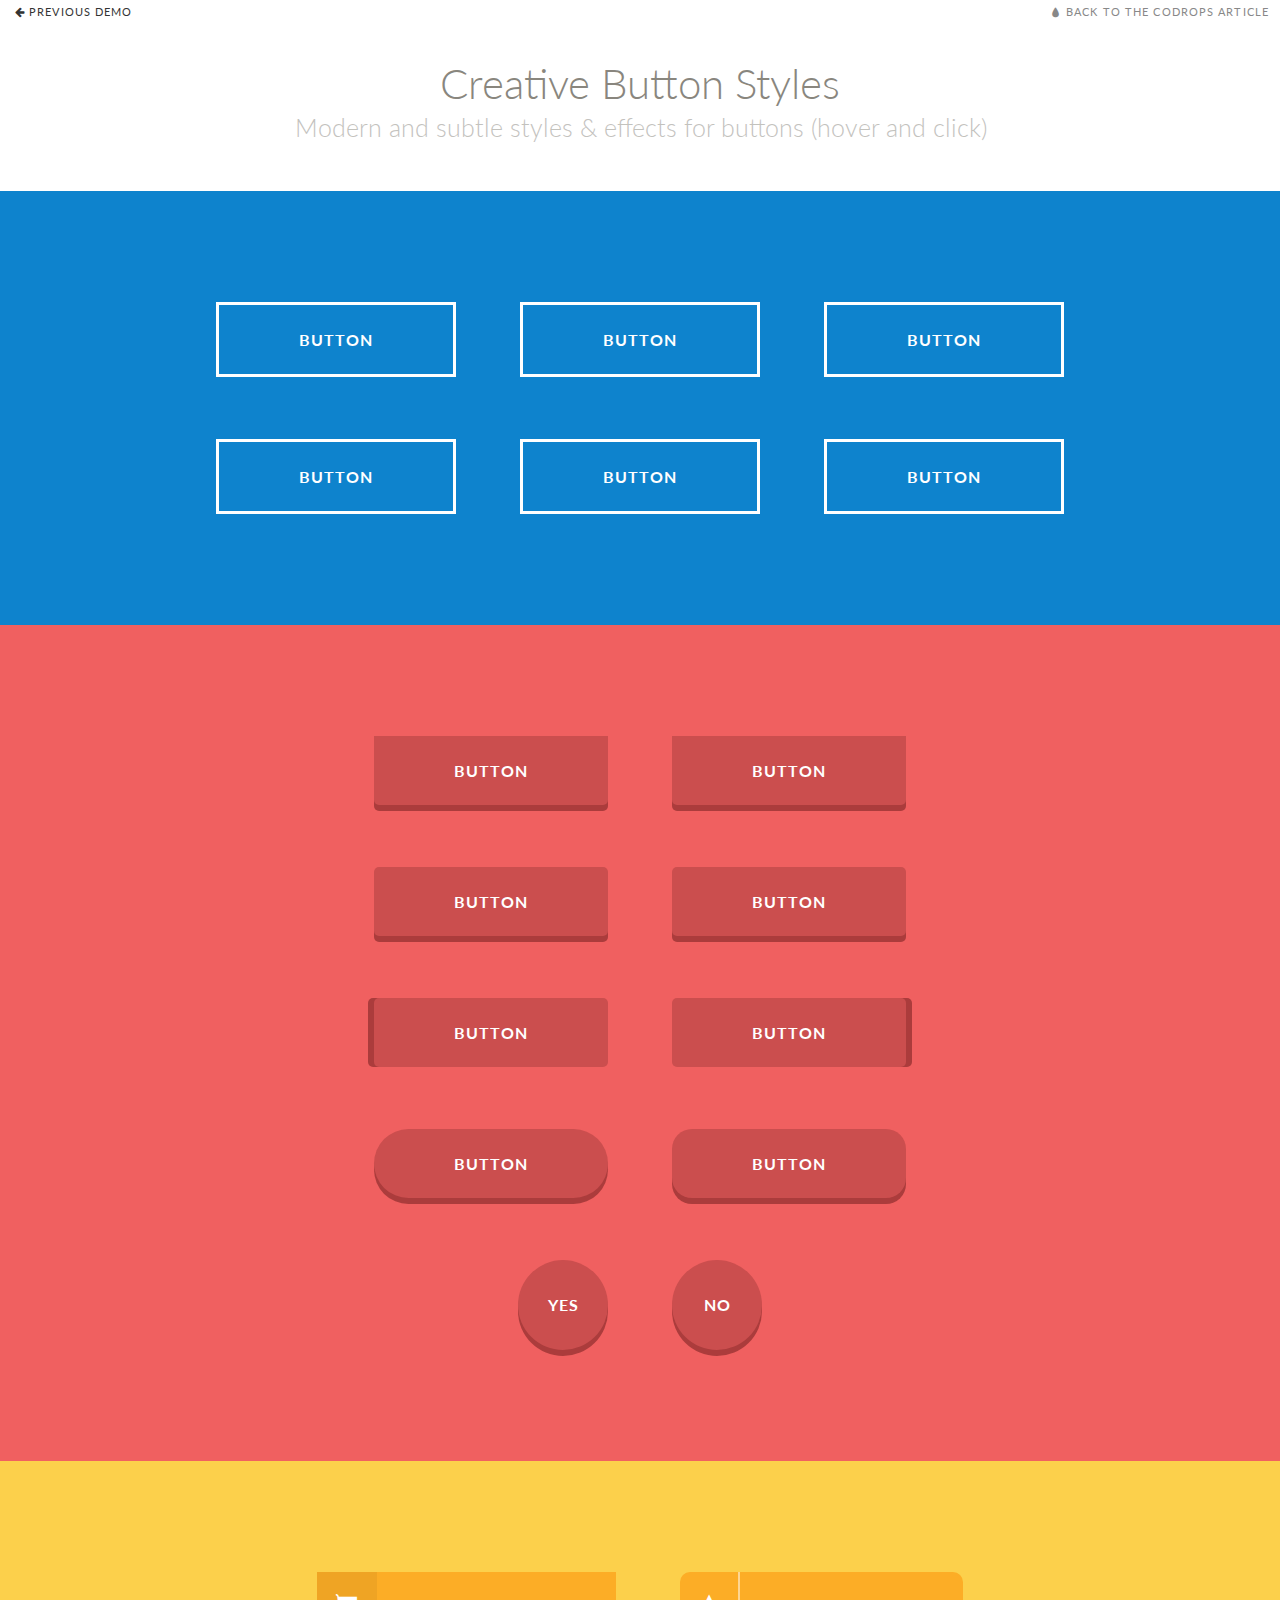
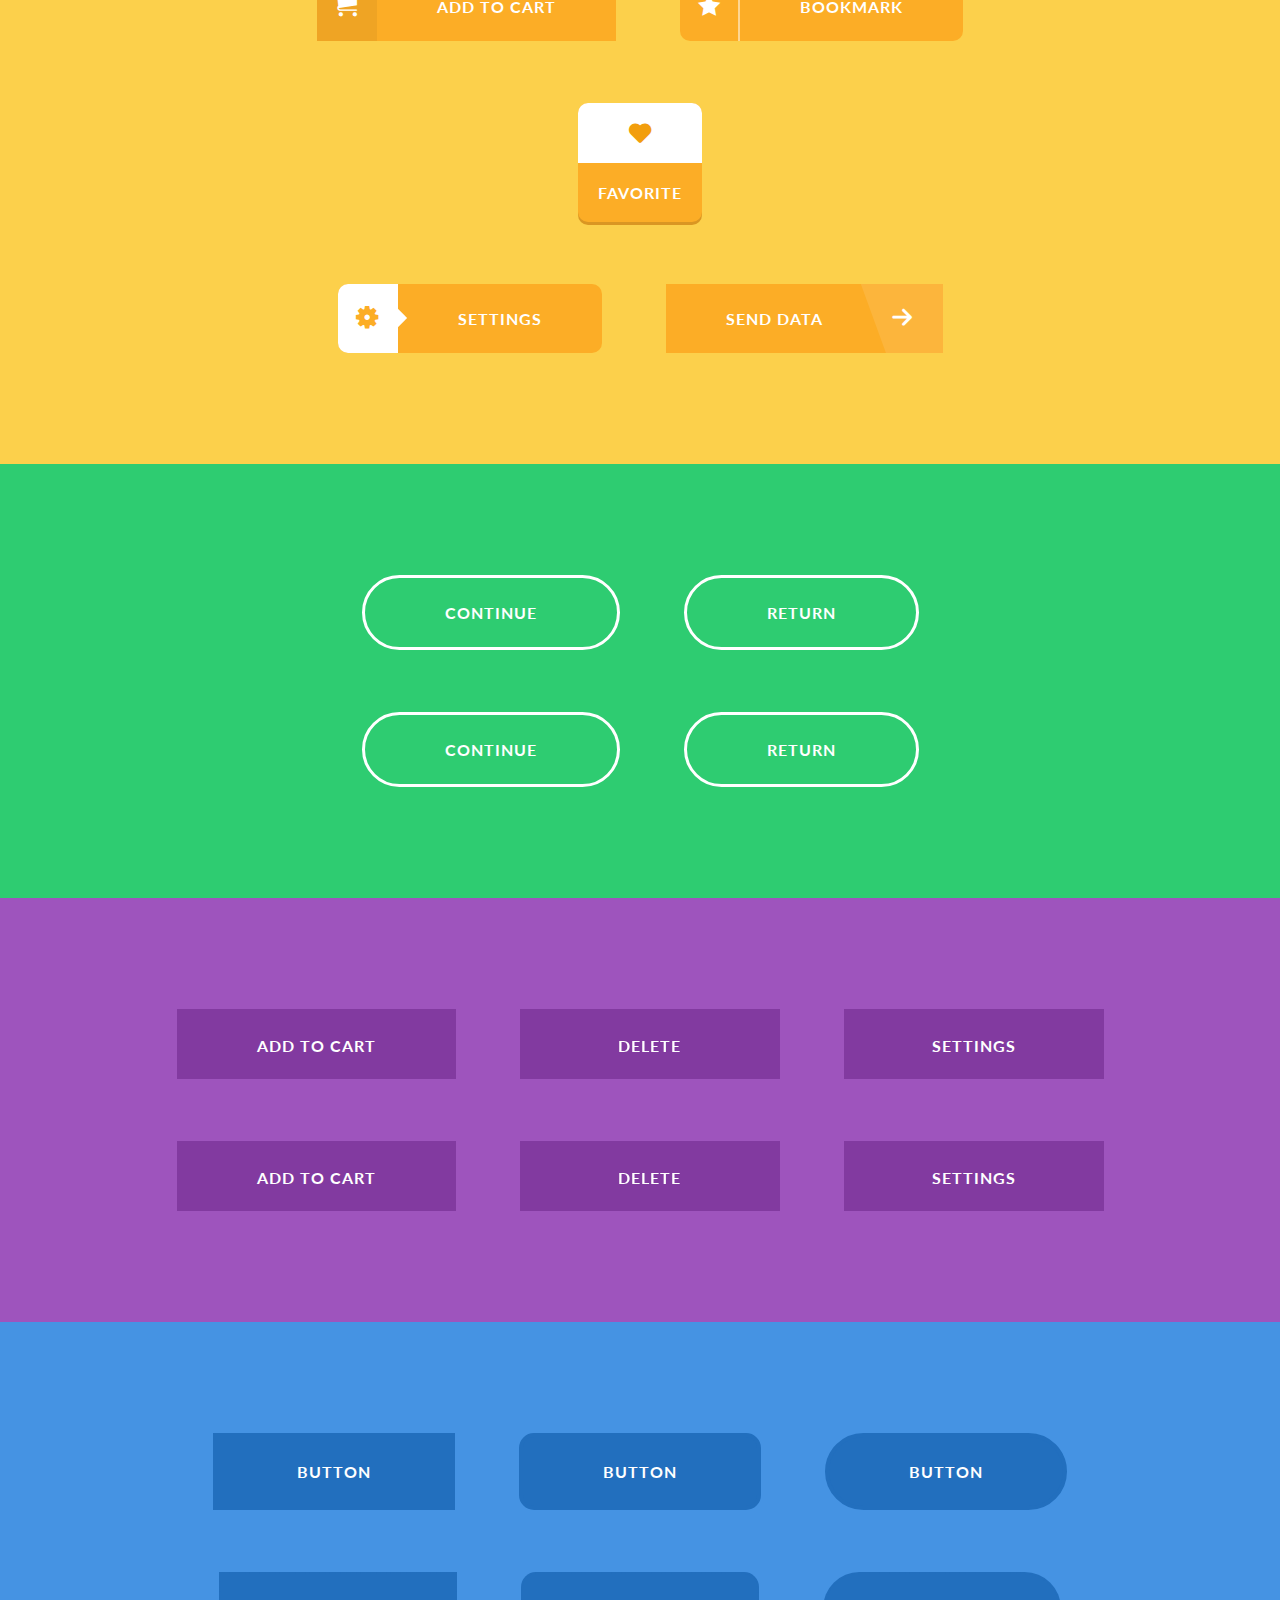
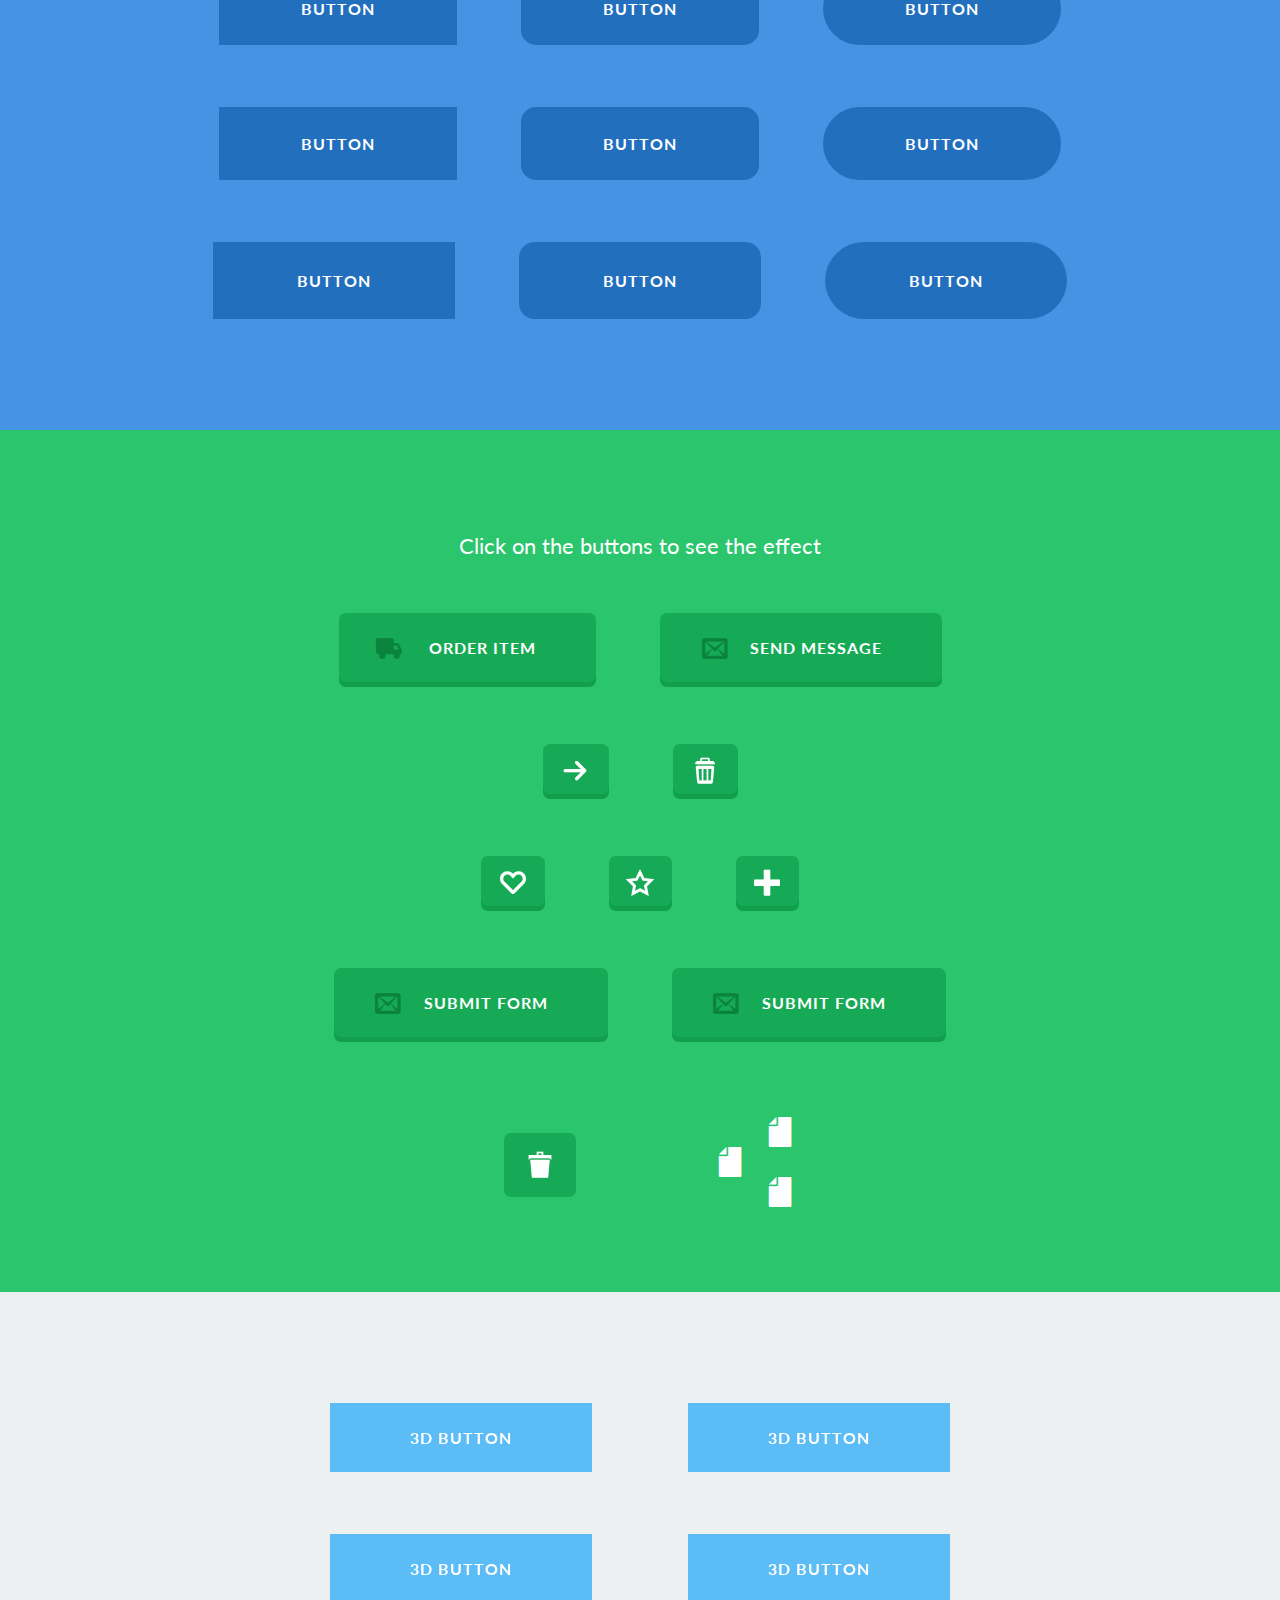
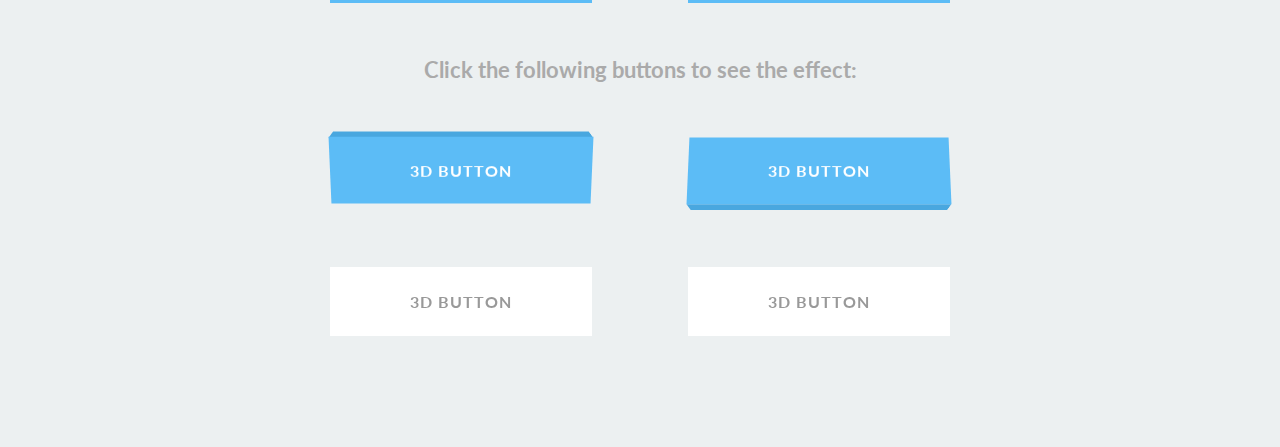
<file: src/CreativeButtons/index.html>
<!DOCTYPE html>
<html lang="en" class="no-js">
	<head>
		<meta charset="UTF-8" />
		<meta http-equiv="X-UA-Compatible" content="IE=edge,chrome=1"> 
		<meta name="viewport" content="width=device-width, initial-scale=1.0"> 
		<title>Creative Button Styles </title>
		<meta name="description" content="Creative Button Styles  - Modern and subtle styles &amp; effects for buttons" />
		<meta name="keywords" content="button styles, css3, modern, flat button, subtle, effects, hover, web design" />
		<meta name="author" content="Codrops" />
		<link rel="shortcut icon" href="../favicon.ico"> 
		<link rel="stylesheet" type="text/css" href="css/default.css" />
		<link rel="stylesheet" type="text/css" href="css/component.css" />
		<script src="js/modernizr.custom.js"></script>
	</head>
	<body>
		<div class="container">
			<!-- Top Navigation -->
			<div class="codrops-top clearfix">
				<a class="codrops-icon codrops-icon-prev" href="http://tympanus.net/Tutorials/WebAudioStylophone/"><span>Previous Demo</span></a>
				<span class="right"><a class="codrops-icon codrops-icon-drop" href="http://tympanus.net/codrops/?p=15430"><span>Back to the Codrops Article</span></a></span>
			</div>
			<header>
				<h1>Creative Button Styles <span>Modern and subtle styles &amp; effects for buttons (hover and click)</span></h1>	
			</header>
			<section class="color-1">
				<p class="text note-touch">Note that on mobile devices the effects might not all work as intended.</p>
				<p>
					<button class="btn btn-1 btn-1a">Button</button>
					<button class="btn btn-1 btn-1b">Button</button>
					<button class="btn btn-1 btn-1c">Button</button>
				</p>
				<p>
					<button class="btn btn-1 btn-1d">Button</button>
					<button class="btn btn-1 btn-1e">Button</button>
					<button class="btn btn-1 btn-1f">Button</button>
				</p>
			</section>
			<section class="color-2">
				<p>
					<button class="btn btn-2 btn-2a">Button</button>
					<button class="btn btn-2 btn-2b">Button</button>
				</p>
				<p>
					<button class="btn btn-2 btn-2c">Button</button>
					<button class="btn btn-2 btn-2d">Button</button>
				</p>
				<p>
					<button class="btn btn-2 btn-2e">Button</button>
					<button class="btn btn-2 btn-2f">Button</button>
				</p>
				<p>
					<button class="btn btn-2 btn-2g">Button</button>
					<button class="btn btn-2 btn-2h">Button</button>
				</p>
				<p>
					<button class="btn btn-2 btn-2i">Yes</button>
					<button class="btn btn-2 btn-2j">No</button>
				</p>
			</section>
			<section class="color-3">
				<p>
					<button class="btn btn-3 btn-3a icon-cart">Add to cart</button>
					<button class="btn btn-3 btn-3b icon-star-2">Bookmark</button>
				</p>
				<p>
					<button class="btn btn-3 btn-3c icon-heart-2">Favorite</button>
				</p>
				<p>
					<button class="btn btn-3 btn-3d icon-cog">Settings</button>
					<button class="btn btn-3 btn-3e icon-arrow-right">Send data</button>
				</p>
			</section>
			<section class="color-4">
				<p>
					<button class="btn btn-4 btn-4a icon-arrow-right">Continue</button>
					<button class="btn btn-4 btn-4b icon-arrow-left">Return</button>
				</p>
				<p>
					<button class="btn btn-4 btn-4c icon-arrow-right">Continue</button>
					<button class="btn btn-4 btn-4d icon-arrow-left">Return</button>
				</p>
			</section>
			<section class="color-5">
				<p>
					<button class="btn btn-5 btn-5a icon-cart"><span>Add to cart</span></button>
					<button class="btn btn-5 btn-5a icon-remove"><span>Delete</span></button>
					<button class="btn btn-5 btn-5a icon-cog"><span>Settings</span></button>
				</p>
				<p>
					<button class="btn btn-5 btn-5b icon-cart"><span>Add to cart</span></button>
					<button class="btn btn-5 btn-5b icon-remove"><span>Delete</span></button>
					<button class="btn btn-5 btn-5b icon-cog"><span>Settings</span></button>
				</p>
			</section>
			<section class="color-6">
				<p>
					<button class="btn btn-6 btn-6a">Button</button>
					<button class="btn btn-6 btn-6b">Button</button>
					<button class="btn btn-6 btn-6c">Button</button>
				</p>
				<p>
					<button class="btn btn-6 btn-6d">Button</button>
					<button class="btn btn-6 btn-6e">Button</button>
					<button class="btn btn-6 btn-6f">Button</button>
				</p>
				<p>
					<button class="btn btn-6 btn-6g">Button</button>
					<button class="btn btn-6 btn-6h">Button</button>
					<button class="btn btn-6 btn-6i">Button</button>
				</p>
				<p>
					<button class="btn btn-6 btn-6j">Button</button>
					<button class="btn btn-6 btn-6k">Button</button>
					<button class="btn btn-6 btn-6l">Button</button>
				</p>
			</section>
			<section class="color-7" id="btn-click">
				<p class="text">Click on the buttons to see the effect</p>
				<p>
					<button class="btn btn-7 btn-7a icon-truck">Order item</button>
					<button class="btn btn-7 btn-7b icon-envelope">Send message</button>
				</p>
				<p>
					<button class="btn btn-7 btn-7c btn-icon-only icon-arrow-right">Submit</button>
					<button class="btn btn-7 btn-7d btn-icon-only icon-remove">Empty</button>
				</p>
				<p>
					<button class="btn btn-7 btn-7e btn-icon-only icon-heart">Like</button>
					<button class="btn btn-7 btn-7f btn-icon-only icon-star">Fav</button>
					<button class="btn btn-7 btn-7g btn-icon-only icon-plus">Add</button>
				</p>
				<p>
					<button class="btn btn-7 btn-7h icon-envelope">Submit form</button>
					<button class="btn btn-7 btn-7h icon-envelope">Submit form</button>
				</p>
				<div id="trash-effect" class="trash-effect">
					<button class="btn btn-7 btn-7i btn-icon-only icon-remove-2">Remove</button>
					<div class="icon-file"></div>
					<div class="icon-file"></div>
					<div class="icon-file"></div>
				</div>
			</section>
			<section class="color-8">
				<p class="perspective">
					<button class="btn btn-8 btn-8a">3D Button</button>
				</p>
				<p class="perspective">
					<button class="btn btn-8 btn-8b">3D Button</button>
				</p>
				<br />
				<p class="perspective">
					<button class="btn btn-8 btn-8c">3D Button</button>
				</p>
				<p class="perspective">
					<button class="btn btn-8 btn-8d">3D Button</button>
				</p>
				<p class="text">Click the following buttons to see the effect:</p>
				<p class="perspective">
					<button class="btn btn-8 btn-8e">3D Button</button>
				</p>
				<p class="perspective">
					<button class="btn btn-8 btn-8f">3D Button</button>
				</p>
				<br />
				<p class="perspective">
					<button class="btn btn-8 btn-8g">3D Button</button>
				</p>
				<p class="perspective">
					<button class="btn btn-8 btn-8g">3D Button</button>
				</p>
			</section>
		</div><!-- /container -->
		<script src="js/classie.js"></script>
		<script>
			var buttons7Click = Array.prototype.slice.call( document.querySelectorAll( '#btn-click button' ) ),
				buttons9Click = Array.prototype.slice.call( document.querySelectorAll( 'button.btn-8g' ) ),
				totalButtons7Click = buttons7Click.length,
				totalButtons9Click = buttons9Click.length;

			buttons7Click.forEach( function( el, i ) { el.addEventListener( 'click', activate, false ); } );
			buttons9Click.forEach( function( el, i ) { el.addEventListener( 'click', activate, false ); } );

			function activate() {
				var self = this, activatedClass = 'btn-activated';

				if( classie.has( this, 'btn-7h' ) ) {
					// if it is the first of the two btn-7h then activatedClass = 'btn-error';
					// if it is the second then activatedClass = 'btn-success'
					activatedClass = buttons7Click.indexOf( this ) === totalButtons7Click-2 ? 'btn-error' : 'btn-success';
				}
				else if( classie.has( this, 'btn-8g' ) ) {
					// if it is the first of the two btn-8g then activatedClass = 'btn-success3d';
					// if it is the second then activatedClass = 'btn-error3d'
					activatedClass = buttons9Click.indexOf( this ) === totalButtons9Click-2 ? 'btn-success3d' : 'btn-error3d';
				}

				if( !classie.has( this, activatedClass ) ) {
					classie.add( this, activatedClass );
					setTimeout( function() { classie.remove( self, activatedClass ) }, 1000 );
				}
			}

			document.querySelector( '.btn-7i' ).addEventListener( 'click', function() {
				classie.add( document.querySelector( '#trash-effect' ), 'trash-effect-active' );
			}, false );
		</script>
	</body>
</html>
</file>
<file: src/CreativeButtons/css/default.css>
/* General Demo Style */
@import url(http://fonts.googleapis.com/css?family=Lato:300,400,700);

@font-face {
	font-family: 'codropsicons';
	src:url('../fonts/codropsicons/codropsicons.eot');
	src:url('../fonts/codropsicons/codropsicons.eot?#iefix') format('embedded-opentype'),
		url('../fonts/codropsicons/codropsicons.woff') format('woff'),
		url('../fonts/codropsicons/codropsicons.ttf') format('truetype'),
		url('../fonts/codropsicons/codropsicons.svg#codropsicons') format('svg');
	font-weight: normal;
	font-style: normal;
}

*, *:after, *:before { -webkit-box-sizing: border-box; -moz-box-sizing: border-box; box-sizing: border-box; }
body, html { font-size: 100%; padding: 0; margin: 0; height: 100%;}

/* Clearfix hack by Nicolas Gallagher: http://nicolasgallagher.com/micro-clearfix-hack/ */
.clearfix:before, .clearfix:after { content: " "; display: table; }
.clearfix:after { clear: both; }

body {
	font-family: 'Lato', Calibri, Arial, sans-serif;
	color: #89867e;
	background: #fff;
}

a {
	color: #888;
	text-decoration: none;
}

a:hover,
a:active {
	color: #333;
}

/* Header Style */
.main,
.container > header {
	margin: 0 auto;
	padding: 2em;
}

.container > header {
	text-align: center;
}

.container > header h1 {
	font-size: 2.625em;
	line-height: 1.3;
	margin: 0;
	font-weight: 300;
}

.container > header span {
	display: block;
	font-size: 60%;
	opacity: 0.5;
	padding: 0 0 0.6em 0.1em;
}

/* To Navigation Style */
.codrops-top {
	background: #fff;
	background: rgba(255, 255, 255, 0.6);
	text-transform: uppercase;
	width: 100%;
	font-size: 0.69em;
	line-height: 2.2;
}

.codrops-top a {
	padding: 0 1em;
	letter-spacing: 0.1em;
	color: #888;
	display: inline-block;
}

.codrops-top a:hover {
	background: rgba(255,255,255,0.95);
	color: #333;
}

.codrops-top span.right {
	float: right;
}

.codrops-top span.right a {
	float: left;
	display: block;
}

.codrops-icon:before {
	font-family: 'codropsicons';
	margin: 0 4px;
	speak: none;
	font-style: normal;
	font-weight: normal;
	font-variant: normal;
	text-transform: none;
	line-height: 1;
	-webkit-font-smoothing: antialiased;
}

.codrops-icon-drop:before {
	content: "\e001";
}

.codrops-icon-prev:before {
	content: "\e004";
}

.codrops-icon-archive:before {
	content: "\e002";
}

.codrops-icon-next:before {
	content: "\e000";
}

.codrops-icon-about:before {
	content: "\e003";
}

.container {
	height: 100%;
	position: relative;
}

.container > section {
	margin: 0 auto;
	padding: 5em 3em;
	text-align: center;
	color: #fff;
}

.container > section p {
	position: relative;
	margin: 0;
	padding: 1em;
	z-index: 1;
}

.container > section p.text {
	font-size: 1.4em;
}

.no-touch .note-touch {
	display: none;
}

.color-1 {
	background: #0e83cd;
}

.color-2 {
	background: #f06060;
}

.color-3 {
	background: #fcd04b;
}

.color-4 {
	background: #2ecc71;
}

.color-5 {
	background: #9e54bd;
}

.color-6 {
	background: #4593e3;
}

.color-7 {
	background: #2ac56c;
}

.color-8 {
	background: #ecf0f1;
}

.color-8 p.text {
	color: #aaa;
	font-weight: bold;
}

@media screen and (max-width: 25em) {

	.codrops-icon span {
		display: none;
	}

}
</file>
<file: src/CreativeButtons/css/component.css>
@font-face {
	font-family: 'icomoon';
	src:url('../fonts/icomoon/icomoon.eot');
	src:url('../fonts/icomoon/icomoon.eot?#iefix') format('embedded-opentype'),
		url('../fonts/icomoon/icomoon.woff') format('woff'),
		url('../fonts/icomoon/icomoon.ttf') format('truetype'),
		url('../fonts/icomoon/icomoon.svg#icomoon') format('svg');
	font-weight: normal;
	font-style: normal;
}

/* General button style (reset) */
.btn {
	border: none;
	font-family: inherit;
	font-size: inherit;
	color: inherit;
	background: none;
	cursor: pointer;
	padding: 25px 80px;
	display: inline-block;
	margin: 15px 30px;
	text-transform: uppercase;
	letter-spacing: 1px;
	font-weight: 700;
	outline: none;
	position: relative;
	-webkit-transition: all 0.3s;
	-moz-transition: all 0.3s;
	transition: all 0.3s;
}

.btn:after {
	content: '';
	position: absolute;
	z-index: -1;
	-webkit-transition: all 0.3s;
	-moz-transition: all 0.3s;
	transition: all 0.3s;
}

/* Pseudo elements for icons */
.btn:before,
.icon-heart:after,
.icon-star:after,
.icon-plus:after,
.icon-file:before {
	font-family: 'icomoon';
	speak: none;
	font-style: normal;
	font-weight: normal;
	font-variant: normal;
	text-transform: none;
	line-height: 1;
	position: relative;
	-webkit-font-smoothing: antialiased;
}

.icon-envelope:before {
	content: "\e000";
}

.icon-cart:before {
	content: "\e007";
}

.icon-cart-2:before {
	content: "\e008";
}

.icon-heart:before {
	content: "\e009";
}

/* Filled heart */
.icon-heart:after,
.icon-heart-2:before {
	content: "\e00a";
}

.icon-star:before {
	content: "\e00b";
}

/* Filled star */
.icon-star:after,
.icon-star-2:before {
	content: "\e00c";
}

.icon-arrow-right:before {
	content: "\e00d";
}

.icon-arrow-left:before {
	content: "\e003";
}

.icon-truck:before {
	content: "\e00e";
}

.icon-remove:before {
	content: "\e00f";
}

.icon-cog:before {
	content: "\e010";
}

.icon-plus:before,
.icon-plus:after {
	content: "\e011";
}

.icon-minus:before {
	content: "\e012";
}

.bh-icon-smiley:before {
	content: "\e001";
}

.bh-icon-sad:before {
	content: "\e002";
}

.icon-file:before {
	content: "\e004";
}

.icon-remove-2:before {
	content: "\e005";
}

/* Button 1 */
.btn-1 {
	border: 3px solid #fff;
	color: #fff;
}

/* Button 1a */
.btn-1a:hover,
.btn-1a:active {
	color: #0e83cd;
	background: #fff;
}

/* Button 1b */
.btn-1b:after {
	width: 100%;
	height: 0;
	top: 0;
	left: 0;
	background: #fff;
}

.btn-1b:hover,
.btn-1b:active {
	color: #0e83cd;
}

.btn-1b:hover:after,
.btn-1b:active:after {
	height: 100%;
}

/* Button 1c */
.btn-1c:after {
	width: 0%;
	height: 100%;
	top: 0;
	left: 0;
	background: #fff;
}

.btn-1c:hover,
.btn-1c:active {
	color:indianred;
}

.btn-1c:hover:after,
.btn-1c:active:after {
	width: 100%;
}

/* Button 1d */
.btn-1d {
	overflow: hidden;
}

.btn-1d:after {
	width: 0;
	height: 103%;
	top: 50%;
	left: 50%;
	background: #fff;
	opacity: 0;
	-webkit-transform: translateX(-50%) translateY(-50%);
	-moz-transform: translateX(-50%) translateY(-50%);
	-ms-transform: translateX(-50%) translateY(-50%);
	transform: translateX(-50%) translateY(-50%);
}

.btn-1d:hover,
.btn-1d:active {
	color: #0e83cd;
}

.btn-1d:hover:after {
	width: 90%;
	opacity: 1;
}

.btn-1d:active:after {
	width: 101%;
	opacity: 1;
}

/* Button 1e */
.btn-1e {
	overflow: hidden;
}

.btn-1e:after {
	width: 100%;
	height: 0;
	top: 50%;
	left: 50%;
	background: #fff;
	opacity: 0;
	-webkit-transform: translateX(-50%) translateY(-50%) rotate(45deg);
	-moz-transform: translateX(-50%) translateY(-50%) rotate(45deg);
	-ms-transform: translateX(-50%) translateY(-50%) rotate(45deg);
	transform: translateX(-50%) translateY(-50%) rotate(45deg);
}

.btn-1e:hover,
.btn-1e:active {
	color: #0e83cd;
}

.btn-1e:hover:after {
	height: 260%;
	opacity: 1;
}

.btn-1e:active:after {
	height: 400%;
	opacity: 1;
}

/* Button 1f */
.btn-1f {
	overflow: hidden;
}

.btn-1f:after {
	width: 101%;
	height: 0;
	top: 50%;
	left: 50%;
	background: #fff;
	opacity: 0;
	-webkit-transform: translateX(-50%) translateY(-50%);
	-moz-transform: translateX(-50%) translateY(-50%);
	-ms-transform: translateX(-50%) translateY(-50%);
	transform: translateX(-50%) translateY(-50%);
}

.btn-1f:hover,
.btn-1f:active {
	color: #0e83cd;
}

.btn-1f:hover:after {
	height: 75%;
	opacity: 1;
}

.btn-1f:active:after {
	height: 130%;
	opacity: 1;
}

/* Button 2 */
.btn-2 {
	background: #cb4e4e;
	color: #fff;
	box-shadow: 0 6px #ab3c3c;
	-webkit-transition: none;
	-moz-transition: none;
	transition: none;
}

/* Button 2a */
.btn-2a {
	border-radius: 0 0 5px 5px;
}

.btn-2a:hover {
	box-shadow: 0 4px #ab3c3c;
	top: 2px;
}

.btn-2a:active {
	box-shadow: 0 0 #ab3c3c;
	top: 6px;
}

/* Button 2b */
.btn-2b {
	border-radius: 0 0 5px 5px;
}

.btn-2b:hover {
	box-shadow: 0 8px #ab3c3c;
	top: -2px;
}

.btn-2b:active {
	box-shadow: 0 0 #ab3c3c;
	top: 6px;
}

/* Button 2c */
.btn-2c {
	border-radius: 5px;
}

.btn-2c:hover {
	box-shadow: 0 4px #ab3c3c;
	top: 2px;
}

.btn-2c:active {
	box-shadow: 0 0 #ab3c3c;
	top: 6px;
}

/* Button 2d */
.btn-2d {
	border-radius: 5px;
}

.btn-2d:hover {
	box-shadow: 0 8px #ab3c3c;
	top: -2px;
}

.btn-2d:active {
	box-shadow: 0 0 #ab3c3c;
	top: 6px;
}

/* Button 2e */
.btn-2e {
	border-radius: 5px;
	box-shadow: -6px 0 #ab3c3c;
}

.btn-2e:hover {
	box-shadow: -4px 0 #ab3c3c;
	left: -2px;
}

.btn-2e:active {
	box-shadow: 0 0 #ab3c3c;
	left: -6px;
}

/* Button 2f */
.btn-2f {
	border-radius: 5px;
	box-shadow: 6px 0 #ab3c3c;
}

.btn-2f:hover {
	box-shadow: 4px 0 #ab3c3c;
	left: 2px;
}

.btn-2f:active {
	box-shadow: 0 0 #ab3c3c;
	left: 6px;
}

/* Button 2g */
.btn-2g {
	border-radius: 40px;
}

.btn-2g:hover {
	box-shadow: 0 4px #ab3c3c;
	top: 2px;
}

.btn-2g:active {
	box-shadow: 0 0 #ab3c3c;
	top: 6px;
}

/* Button 2h */
.btn-2h {
	border-radius: 20px;
}

.btn-2h:hover {
	box-shadow: 0 4px #ab3c3c;
	top: 2px;
}

.btn-2h:active {
	box-shadow: 0 0 #ab3c3c;
	top: 6px;
}

/* Button 2i */
.btn-2i {
	border-radius: 50%;
	width: 90px;
	height: 90px;
	padding: 0;
}

.btn-2i:hover {
	box-shadow: 0 4px #ab3c3c;
	top: 2px;
}

.btn-2i:active {
	box-shadow: 0 0 #ab3c3c;
	top: 6px;
}

/* Button 2j */
.btn-2j {
	border-radius: 50%;
	width: 90px;
	height: 90px;
	padding: 0;
}

.btn-2j:hover {
	box-shadow: 0 8px #ab3c3c;
	top: -2px;
}

.btn-2j:active {
	box-shadow: 0 0 #ab3c3c;
	top: 6px;
}

/* Button 3 */
.btn-3 {
	background: #fcad26;
	color: #fff;
}

.btn-3:hover {
	background: #f29e0d;
}

.btn-3:active {
	background: #f58500;
	top: 2px;
}

.btn-3:before {
	position: absolute;
	height: 100%;
	left: 0;
	top: 0;
	line-height: 3;
	font-size: 140%;
	width: 60px;
}

/* Button 3a */
.btn-3a {
	padding: 25px 60px 25px 120px;
}

.btn-3a:before {
	background: rgba(0,0,0,0.05);
}

/* Button 3b */
.btn-3b {
	padding: 25px 60px 25px 120px;
	border-radius: 10px;
}

.btn-3b:before {
	border-right: 2px solid rgba(255,255,255,0.5);
}

/* Button 3c */
.btn-3c {
	padding: 80px 20px 20px 20px;
	border-radius: 10px;
	box-shadow: 0 3px #da9622;
}

.btn-3c:active {
	box-shadow: 0 3px #dc7801;
}

.btn-3c:before {
	height: 60px;
	width: 100%;
	line-height: 60px;
	background: #fff;
	color: #f29e0d;
	border-radius: 10px 10px 0 0;
}

.btn-3c:active:before {
	color: #f58500;
}

/* Button 3d */
.btn-3d {
	padding: 25px 60px 25px 120px;
	border-radius: 10px;
}

.btn-3d:before {
	background: #fff;
	color: #fcad26;
	z-index: 2;
	border-radius: 10px 0 0 10px;
}

.btn-3d:after {
	width: 20px;
	height: 20px;
	background: #fff;
	z-index: 1;
	left: 55px;
	top: 50%;
	margin: -10px 0 0 -10px;
	-webkit-transform: rotate(45deg);
	-moz-transform: rotate(45deg);
	-ms-transform: rotate(45deg);
	transform: rotate(45deg);
}

.btn-3d:active:before {
	color: #f58500;
}

.btn-3d:active {
	top: 0;
}

.btn-3d:active:after {
	left: 60px;
}

/* Button 3e */
.btn-3e {
	padding: 25px 120px 25px 60px;
	overflow: hidden;
}

.btn-3e:before {
	left: auto;
	right: 10px;
	z-index: 2;
}

.btn-3e:after {
	width: 30%;
	height: 200%;
	background: rgba(255,255,255,0.1);
	z-index: 1;
	right: 0;
	top: 0;
	margin: -5px 0 0 -5px;
	-webkit-transform-origin: 0 0;
	-webkit-transform: rotate(-20deg);
	-moz-transform-origin: 0 0;
	-moz-transform: rotate(-20deg);
	-ms-transform-origin: 0 0;
	-ms-transform: rotate(-20deg);
	transform-origin: 0 0;
	transform: rotate(-20deg);
}

.btn-3e:hover:after {
	width: 40%;
}

/* Button 4 */
.btn-4 {
	border-radius: 50px;
	border: 3px solid #fff;
	color: #fff;
	overflow: hidden;
}

.btn-4:active {
	border-color: #17954c;
	color: #17954c;
}

.btn-4:hover {
	background: #24b662;
}

.btn-4:before {
	position: absolute;
	height: 100%;
	font-size: 125%;
	line-height: 3.5;
	color: #fff;
	-webkit-transition: all 0.3s;
	-moz-transition: all 0.3s;
	transition: all 0.3s;
}

.btn-4:active:before {
	color: #17954c;
}

/* Button 4a */
.btn-4a:before {
	left: 130%;
	top: 0;
}

.btn-4a:hover:before {
	left: 80%;
}

/* Button 4b */
.btn-4b:before {
	left: -50%;
	top: 0;
}

.btn-4b:hover:before {
	left: 10%;
}

/* Button 4c */
.btn-4c:before {
	left: 70%;
	opacity: 0;
	top: 0;
}

.btn-4c:hover:before {
	left: 80%;
	opacity: 1;
}

/* Button 4d */
.btn-4d:before {
	left: 30%;
	opacity: 0;
	top: 0;
}

.btn-4d:hover:before {
	left: 10%;
	opacity: 1;
}

/* Button 5 */
.btn-5 {
	background: #823aa0;
	color: #fff;
	height: 70px;
	min-width: 260px;
	line-height: 24px;
	font-size: 16px;
	overflow: hidden;
	-webkit-backface-visibility: hidden;
	-moz-backface-visibility: hidden;
	backface-visibility: hidden;
}

.btn-5:active {
	background: #9053a9;
	top: 2px;
}

.btn-5 span {
	display: inline-block;
	width: 100%;
	height: 100%;
	-webkit-transition: all 0.3s;
	-webkit-backface-visibility: hidden;
	-moz-transition: all 0.3s;
	-moz-backface-visibility: hidden;
	transition: all 0.3s;
	backface-visibility: hidden;
}

.btn-5:before {
	position: absolute;
	height: 100%;
	width: 100%;
	line-height: 2.5;
	font-size: 180%;
	-webkit-transition: all 0.3s;
	-moz-transition: all 0.3s;
	transition: all 0.3s;
}

.btn-5:active:before {
	color: #703b87;
}

/* Button 5a */
.btn-5a:hover span {
	-webkit-transform: translateY(300%);
	-moz-transform: translateY(300%);
	-ms-transform: translateY(300%);
	transform: translateY(300%);
}

.btn-5a:before {
	left: 0;
	top: -100%;
}

.btn-5a:hover:before {
	top: 0;
}

/* Button 5b */
.btn-5b:hover span {
	-webkit-transform: translateX(200%);
	-moz-transform: translateX(200%);
	-ms-transform: translateX(200%);
	transform: translateX(200%);
}

.btn-5b:before {
	left: -100%;
	top: 0;
}

.btn-5b:hover:before {
	left: 0;
}

/* Button 6 */
.btn-6 {
	color: #fff;
	background: #226fbe;
	-webkit-transition: none;
	-moz-transition: none;
	transition: none;
}

.btn-6:active {
	top: 2px;
}

/* Button 6a */
.btn-6a {
	border: 4px solid #226fbe;
}

.btn-6a:hover {
	background: transparent;
	color: #226fbe;
}

/* Button 6b */
.btn-6b {
	border: 4px solid #226fbe;
	border-radius: 15px;
}

.btn-6b:hover {
	background: transparent;
	color: #226fbe;
}

/* Button 6c */
.btn-6c {
	border: 4px solid #226fbe;
	border-radius: 60px;
}

.btn-6c:hover {
	background: transparent;
	color: #226fbe;
}

/* Button 6d */
.btn-6d {
	border: 2px dashed #226fbe;
}

.btn-6d:hover {
	background: transparent;
	color: #226fbe;
}

/* Button 6e */
.btn-6e {
	border: 2px dashed #226fbe;
	border-radius: 15px;
}

.btn-6e:hover {
	background: transparent;
	color: #226fbe;
}

/* Button 6f */
.btn-6f {
	border: 2px dashed #226fbe;
	border-radius: 60px;
}

.btn-6f:hover {
	background: transparent;
	color: #226fbe;
}

/* Button 6g */
.btn-6g {
	border: 2px dotted #226fbe;
}

.btn-6g:hover {
	background: transparent;
	color: #226fbe;
}

/* Button 6h */
.btn-6h {
	border: 2px dotted #226fbe;
	border-radius: 15px;
}

.btn-6h:hover {
	background: transparent;
	color: #226fbe;
}

/* Button 6i */
.btn-6i {
	border: 2px dotted #226fbe;
	border-radius: 60px;
}

.btn-6i:hover {
	background: transparent;
	color: #226fbe;
}

/* Button 6j */
.btn-6j {
	border: 4px double #226fbe;
}

.btn-6j:hover {
	background: transparent;
	color: #226fbe;
}

/* Button 6k */
.btn-6k {
	border: 4px double #226fbe;
	border-radius: 15px;
}

.btn-6k:hover {
	background: transparent;
	color: #226fbe;
}

/* Button 6l */
.btn-6l {
	border: 4px double #226fbe;
	border-radius: 60px;
}

.btn-6l:hover {
	background: transparent;
	color: #226fbe;
}

/* Button 7 */
.btn-7 {
	background: #17aa56;
	color: #fff;
	border-radius: 7px;
	box-shadow: 0 5px #119e4d;
	padding: 25px 60px 25px 90px;
}

/* Button 7a */
.btn-7a {
	overflow: hidden;
}

.btn-7a:before {
	position: absolute;
	left: 0;
	width: 40%;
	font-size: 160%;
	line-height: 0.8;
	color: #0a833d;
}

.btn-7a.btn-activated {
	-webkit-animation: fadeOutText 0.5s;
	-moz-animation: fadeOutText 0.5s;
	animation: fadeOutText 0.5s;
}

.btn-7a.btn-activated:before {
	-webkit-animation: moveToRight 0.5s;
	-moz-animation: moveToRight 0.5s;
	animation: moveToRight 0.5s;
}

@-webkit-keyframes fadeOutText {
	0% { color: transparent; }
	80% { color: transparent; }
	100% { color: #fff; }
}

@-moz-keyframes fadeOutText {
	0% { color: transparent; }
	80% { color: transparent; }
	100% { color: #fff; }
}

@keyframes fadeOutText {
	0% { color: transparent; }
	80% { color: transparent; }
	100% { color: #fff; }
}

@-webkit-keyframes moveToRight {
	80% { -webkit-transform: translateX(250%); }
	81% { opacity: 1; -webkit-transform: translateX(250%); }
	82% { opacity: 0; -webkit-transform: translateX(250%); }
	83% { opacity: 0; -webkit-transform: translateX(-50%); }
	84% { opacity: 1; -webkit-transform: translateX(-50%);  }
	100% { -webkit-transform: translateX(0%); }
}

@-moz-keyframes moveToRight {
	80% { -moz-transform: translateX(250%); }
	81% { opacity: 1; -moz-transform: translateX(250%); }
	82% { opacity: 0; -moz-transform: translateX(250%); }
	83% { opacity: 0; -moz-transform: translateX(-50%); }
	84% { opacity: 1; -moz-transform: translateX(-50%);  }
	100% { -moz-transform: translateX(0%); }
}

@keyframes moveToRight {
	80% { transform: translateX(250%); }
	81% { opacity: 1; transform: translateX(250%); }
	82% { opacity: 0; transform: translateX(250%); }
	83% { opacity: 0; transform: translateX(-50%); }
	84% { opacity: 1; transform: translateX(-50%);  }
	100% { transform: translateX(0%); }
}

/* Button 7b */
.btn-7b {
	overflow: hidden;
}

.btn-7b:before {
	position: absolute;
	left: 0;
	width: 40%;
	font-size: 160%;
	line-height: 0.8;
	color: #0a833d;
}

.btn-7b.btn-activated:before {
	-webkit-animation: scaleUp 0.5s;
	-moz-animation: scaleUp 0.5s;
	animation: scaleUp 0.5s;
}

@-webkit-keyframes scaleUp {
	80% {
		opacity: 0;
		-webkit-transform: scale(2);
	}
	100% {
		opacity: 0;
		-webkit-transform: scale(2);
	}
}

@-moz-keyframes scaleUp {
	80% {
		opacity: 0;
		-moz-transform: scale(2);
	}
	100% {
		opacity: 0;
		-moz-transform: scale(2);
	}
}

@keyframes scaleUp {
	80% {
		opacity: 0;
		transform: scale(2);
	}
	100% {
		opacity: 0;
		transform: scale(2);
	}
}

/* Icon only style */
.btn-icon-only {
	font-size: 0;
	padding: 25px 30px;
}

.btn-icon-only:before {
	position: absolute;
	top: 0;
	left: 0;
	width: 100%;
	height: 100%;
	font-size: 26px;
	line-height: 54px;
	-webkit-backface-visibility: hidden;
	-moz-backface-visibility: hidden;
	backface-visibility: hidden;
}

/* Button 7c */
.btn-7c {
	overflow: hidden;
}

.btn-7c:before {
	color: #fff;
	z-index: 1;
}

.btn-7c:after {
	position: absolute;
	top: 0;
	left: 0;
	height: 100%;
	z-index: 0;
	width: 0;
	background: #0a833d;
	-webkit-transition: none;
	-moz-transition: none;
	transition: none;
}

.btn-7c.btn-activated:after {
	-webkit-animation: fillToRight 0.7s forwards;
	-moz-animation: fillToRight 0.7s forwards;
	animation: fillToRight 0.7s forwards;
}

@-webkit-keyframes fillToRight {
	to { 
		width: 100%;
	}
}

@-moz-keyframes fillToRight {
	to { 
		width: 100%;
	}
}

@keyframes fillToRight {
	to { 
		width: 100%;
	}
}

/* Button 7d */
.btn-7d {
	overflow: hidden;
}

.btn-7d:before {
	color: #fff;
	z-index: 1;
}

.btn-7d:after {
	position: absolute;
	top: 0;
	left: 0;
	height: 0;
	width: 100%;
	z-index: 0;
	background: #21bb63;
	-webkit-transition: none;
	-moz-transition: none;
	transition: none;
}

.btn-7d.btn-activated:after {
	-webkit-animation: emptyBottom 0.7s forwards;
	-moz-animation: emptyBottom 0.7s forwards;
	animation: emptyBottom 0.7s forwards;
}

@-webkit-keyframes emptyBottom {
	to { 
		height: 100%;
	}
}

@-moz-keyframes emptyBottom {
	to { 
		height: 100%;
	}
}

@keyframes emptyBottom {
	to { 
		height: 100%;
	}
}

/* Button 7e */
.btn-7e:after {
	position: absolute;
	width: 100%;
	height: 100%;
	left: 0;
	top: 0;
	z-index: 1;
	font-size: 26px;
	line-height: 54px;
	color: #ea515e;
	-webkit-transform: scale(0);
	-moz-transform: scale(0);
	-ms-transform: scale(0);
	transform: scale(0);
	opacity: 0;
	-webkit-transition: none;
	-moz-transition: none;
	transition: none;
}

.btn-7e.btn-activated:after {
	-webkit-animation: scaleFade 0.5s forwards;
	-moz-animation: scaleFade 0.5s forwards;
	animation: scaleFade 0.5s forwards;
} 

@-webkit-keyframes scaleFade {
	50% { 
		opacity: 1;
		-webkit-transform: scale(1);
	}
	100% {
		opacity: 0;
		-webkit-transform: scale(2.5);
	}
}

@-moz-keyframes scaleFade {
	50% { 
		opacity: 1;
		-moz-transform: scale(1);
	}
	100% {
		opacity: 0;
		-moz-transform: scale(2.5);
	}
}

@keyframes scaleFade {
	50% { 
		opacity: 1;
		transform: scale(1);
	}
	100% {
		opacity: 0;
		transform: scale(2.5);
	}
}

/* Button 7f */
.btn-7f:before {
	-webkit-text-stroke-width: 1px;
	-webkit-text-stroke-color: #fff;
}
.btn-7f:after {
	position: absolute;
	width: 100%;
	height: 100%;
	left: 0;
	top: 0;
	z-index: 1;
	font-size: 26px;
	line-height: 54px;
	color: #ffe44d;
	visibility: hidden;
	-webkit-text-stroke-width: 1px;
	-webkit-text-stroke-color: #ffe44d;
	-webkit-transform: scale(4);
	-moz-transform: scale(4);
	-ms-transform: scale(4);
	transform: scale(4);
	opacity: 0;
	-webkit-transition: none;
	-moz-transition: none;
	transition: none;
}

.btn-7f.btn-activated:after {
	visibility: visible;
	-webkit-animation: dropDown 0.3s forwards;
	-moz-animation: dropDown 0.3s forwards;
	animation: dropDown 0.3s forwards;
} 

@-webkit-keyframes dropDown {
	to { 
		opacity: 1;
		-webkit-transform: scale(1);
	}
}

@-moz-keyframes dropDown {
	to { 
		opacity: 1;
		-moz-transform: scale(1);
	}
}

@keyframes dropDown {
	to { 
		opacity: 1;
		transform: scale(1);
	}
}

/* Button 7g */
.btn-7g:after {
	position: absolute;
	width: 100%;
	height: 100%;
	left: 0;
	top: 0;
	z-index: 1;
	font-size: 26px;
	line-height: 54px;
	color: #0a833d;
	visibility: hidden;
	-webkit-transform: scale(2);
	-moz-transform: scale(2);
	-ms-transform: scale(2);
	transform: scale(2);
	opacity: 0;
	-webkit-transition: none;
	-moz-transition: none;
	transition: none;
}

.btn-7g.btn-activated:after {
	visibility: visible;
	-webkit-animation: dropDownFade 0.5s forwards;
	-moz-animation: dropDownFade 0.5s forwards;
	animation: dropDownFade 0.5s forwards;
} 

@-webkit-keyframes dropDownFade {
	50% { 
		opacity: 1;
		-webkit-transform: scale(1);
	}
	100% { 
		opacity: 0;
		-webkit-transform: scale(1.5);
	}
}

@-moz-keyframes dropDownFade {
	50% { 
		opacity: 1;
		-moz-transform: scale(1);
	}
	100% { 
		opacity: 0;
		-moz-transform: scale(1.5);
	}
}

@keyframes dropDownFade {
	50% { 
		opacity: 1;
		transform: scale(1);
	}
	100% { 
		opacity: 0;
		transform: scale(1.5);
	}
}

/* Button 7h */

.btn-7h span {
	display: inline-block;
	width: 100%;
}

.btn-7h:before {
	position: absolute;
	left: 0;
	width: 40%;
	font-size: 160%;
	line-height: 0.8;
	color: #0a833d;
}

/* Success and error */

.btn-success,
.btn-error {
	color: transparent;
}

.btn-success:after,
.btn-error:after {
	z-index: 1;
	color: #fff;
	left: 40%;
}

.btn-success:before {
	content: "\e001";
}

.btn-success:after {
	content: "Success!";
	-webkit-animation: moveUp 0.5s;
	-moz-animation: moveUp 0.5s;
	animation: moveUp 0.5s;
}

@-webkit-keyframes moveUp {
	0% {
		-webkit-transform: translateY(50%);
		opacity: 0;
	}
	100% { 
		opacity: 1;
		-webkit-transform: translateY(0);
	}
}

@-moz-keyframes moveUp {
	0% {
		-moz-transform: translateY(50%);
		opacity: 0;
	}
	100% { 
		opacity: 1;
		-moz-transform: translateY(0);
	}
}

@keyframes moveUp {
	0% {
		transform: translateY(50%);
		opacity: 0;
	}
	100% { 
		opacity: 1;
		transform: translateY(0);
	}
}

.btn-error {
	-webkit-animation: shake 0.5s;
	-moz-animation: shake 0.5s;
	animation: shake 0.5s;
}

/* From Dan Eden's animate.css: http://daneden.me/animate/ */
@-webkit-keyframes shake {
	0%, 100% {-webkit-transform: translateX(0);}
	10%, 30%, 50%, 70%, 90% {-webkit-transform: translateX(-10px);}
	20%, 40%, 60%, 80% {-webkit-transform: translateX(10px);}
}

@-moz-keyframes shake {
	0%, 100% {-moz-transform: translateX(0);}
	10%, 30%, 50%, 70%, 90% {-moz-transform: translateX(-10px);}
	20%, 40%, 60%, 80% {-moz-transform: translateX(10px);}
}

@keyframes shake {
	0%, 100% {transform: translateX(0);}
	10%, 30%, 50%, 70%, 90% {transform: translateX(-10px);}
	20%, 40%, 60%, 80% {transform: translateX(10px);}
}

.btn-error:before {
	content: "\e002";
}

.btn-error:after {
	content: "Error!";
	-webkit-animation: scaleFromUp 0.5s;
	-moz-animation: scaleFromUp 0.5s;
	animation: scaleFromUp 0.5s;
}

@-webkit-keyframes scaleFromUp {
	0% {
		-webkit-transform: scale(0);
		opacity: 0;
	}
	100% { 
		opacity: 1;
		-webkit-transform: scale(1);
	}
}

@-moz-keyframes scaleFromUp {
	0% {
		-moz-transform: scale(0);
		opacity: 0;
	}
	100% { 
		opacity: 1;
		-moz-transform: scale(1);
	}
}

@keyframes scaleFromUp {
	0% {
		transform: scale(0);
		opacity: 0;
	}
	100% { 
		opacity: 1;
		transform: scale(1);
	}
}

/* Special trash effect */
.trash-effect {
	position: relative;
	max-width: 320px;
	margin: 60px auto 0;
} 

.trash-effect .icon-file {
	font-size: 30px;
	position: absolute;
	width: 50px;
	height: 50px;
	left: 50%;
	top: 50%;
	margin: -45px 0 0 -25px;
	-webkit-transition: all 0.3s ease-out;
	-moz-transition: all 0.3s ease-out;
	transition: all 0.3s ease-out;
	-webkit-transform: translateX(90px) translateY(20px) scale(1);
	-moz-transform: translateX(90px) translateY(20px) scale(1);
	-ms-transform: translateX(90px) translateY(20px) scale(1);
	transform: translateX(90px) translateY(20px) scale(1);
}

.trash-effect .icon-file:nth-child(2) {
	-webkit-transform: translateX(140px) translateY(-10px) scale(1);
	-moz-transform: translateX(140px) translateY(-10px) scale(1);
	-ms-transform: translateX(140px) translateY(-10px) scale(1);
	transform: translateX(140px) translateY(-10px) scale(1);
	-webkit-transition-delay: 0.1s;
	-moz-transition-delay: 0.1s;
	transition-delay: 0.1s;
}

.trash-effect .icon-file:nth-child(3) {
	-webkit-transform: translateX(140px) translateY(50px) scale(1);
	-moz-transform: translateX(140px) translateY(50px) scale(1);
	-ms-transform: translateX(140px) translateY(50px) scale(1);
	transform: translateX(140px) translateY(50px) scale(1);
	-webkit-transition-delay: 0.2s;
	-moz-transition-delay: 0.2s;
	transition-delay: 0.2s;
}

.trash-effect.trash-effect-active .icon-file {
	-webkit-transform: translateX(-100px) translateY(-10px) scale(0);
	-moz-transform: translateX(-100px) translateY(-10px) scale(0);
	-ms-transform: translateX(-100px) translateY(-10px) scale(0);
	transform: translateX(-100px) translateY(-10px) scale(0);
}

/* Button 7i */
.btn-7i {
	box-shadow: none;
	border-radius: 0 0 7px 7px;
	padding: 27px 33px;
	-webkit-transform: translateX(-100px);
	-moz-transform: translateX(-100px);
	-ms-transform: translateX(-100px);
	transform: translateX(-100px);
}

.btn-7i:before {
	line-height: 45px;
}

.btn-7i:after {
	height: 11px; /* should be 10px but in Chrome Version 34.0.1847.131 there's a gap because of the transform of the button */
	width: 100%;
	background: #17aa56;
	border-radius: 7px 7px 0 0;
	left: 0;
	top: -10px;
	z-index: 1;
	-webkit-transform-origin: 0 100%;
	-moz-transform-origin: 0 100%;
	-ms-transform-origin: 0 100%;
	transform-origin: 0 100%;
}

.trash-effect-active .btn-7i:after {
	-webkit-animation: openTrash 0.5s;
	-moz-animation: openTrash 0.5s;
	animation: openTrash 0.5s;
}

@-webkit-keyframes openTrash {
	50% {
		-webkit-transform: rotate(-35deg);
	}
	100% { 
		-webkit-transform: rotate(0deg);
	}
}

@-moz-keyframes openTrash {
	50% {
		-moz-transform: rotate(-35deg);
	}
	100% { 
		-moz-transform: rotate(0deg);
	}
}

@keyframes openTrash {
	50% {
		transform: rotate(-35deg);
	}
	100% { 
		transform: rotate(0deg);
	}
}

/* Button 8 */
.perspective {
	-webkit-perspective: 800px;
	-moz-perspective: 800px;
	perspective: 800px;
	display: inline-block;
}

.btn-8 {
	display: block;
	background: #5cbcf6;
	outline: 1px solid transparent; /* FF jagged edges fix */
	-webkit-transform-style: preserve-3d;
	-moz-transform-style: preserve-3d;
	transform-style: preserve-3d;
}

.btn-8:active {
	background: #55b7f3;
}

/* Button 8a */
.btn-8a:after {
	width: 100%;
	height: 42%; /* should be 40% but there's a gap in Chrome Version 34.0.1847.131 */
	left: 0;
	top: -40%;
	background: #49a7df;
	-webkit-transform-origin: 0% 100%;
	-webkit-transform: rotateX(90deg);
	-moz-transform-origin: 0% 100%;
	-moz-transform: rotateX(90deg);
	transform-origin: 0% 100%;
	transform: rotateX(90deg);
}

.btn-8a:hover {
	-webkit-transform: rotateX(-15deg);
	-moz-transform: rotateX(-15deg);
	-ms-transform: rotateX(-15deg);
	transform: rotateX(-15deg);
}

/* Button 8b */
.btn-8b:after {
	width: 100%;
	height: 40%;
	left: 0;
	top: 100%;
	background: #49a7df;
	-webkit-transform-origin: 0% 0%;
	-webkit-transform: rotateX(-90deg);
	-moz-transform-origin: 0% 0%;
	-moz-transform: rotateX(-90deg);
	-ms-transform-origin: 0% 0%;
	-ms-transform: rotateX(-90deg);
	transform-origin: 0% 0%;
	transform: rotateX(-90deg);
}

.btn-8b:hover {
	-webkit-transform: rotateX(15deg);
	-moz-transform: rotateX(15deg);
	-ms-transform: rotateX(15deg);
	transform: rotateX(15deg);
}

/* Button 8c */
.btn-8c:after {
	width: 21%; /* should be 20% but there's a gap in Chrome Version 34.0.1847.131 */
	height: 100%;
	left: -20%;
	top: 0;
	background: #49a7df;
	-webkit-transform-origin: 100% 0%;
	-webkit-transform: rotateY(-90deg);
	-moz-transform-origin: 100% 0%;
	-moz-transform: rotateY(-90deg);
	-ms-transform-origin: 100% 0%;
	-ms-transform: rotateY(-90deg);
	transform-origin: 100% 0%;
	transform: rotateY(-90deg);
}

.btn-8c:hover {
	-webkit-transform: rotateY(15deg);
	-moz-transform: rotateY(15deg);
	-ms-transform: rotateY(15deg);
	transform: rotateY(15deg);
}

/* Button 8d */
.btn-8d:after {
	width: 20%;
	height: 100%;
	left: 100%;
	top: 0;
	background: #49a7df;
	-webkit-transform-origin: 0% 0%;
	-webkit-transform: rotateY(90deg);
	-moz-transform-origin: 0% 0%;
	-moz-transform: rotateY(90deg);
	-ms-transform-origin: 0% 0%;
	-ms-transform: rotateY(90deg);
	transform-origin: 0% 0%;
	transform: rotateY(90deg);
}

.btn-8d:hover {
	-webkit-transform: rotateY(-15deg);
	-moz-transform: rotateY(-15deg);
	-ms-transform: rotateY(-15deg);
	transform: rotateY(-15deg);
}

/* Button 8e */
.btn-8e {
	-webkit-transform: rotateX(-15deg);
	-moz-transform: rotateX(-15deg);
	-ms-transform: rotateX(-15deg);
	transform: rotateX(-15deg);
}

.btn-8e:after {
	width: 100%;
	height: 42%; /* should be 40% but there's a gap in Chrome Version 34.0.1847.131 */
	left: 0;
	top: -40%;
	background: #49a7df;
	-webkit-transform-origin: 0% 100%;
	-webkit-transform: rotateX(90deg);
	-moz-transform-origin: 0% 100%;
	-moz-transform: rotateX(90deg);
	-ms-transform-origin: 0% 100%;
	-ms-transform: rotateX(90deg);
	transform-origin: 0% 100%;
	transform: rotateX(90deg);
}

.btn-8e:active {
	-webkit-transform: rotateX(0deg);
	-moz-transform: rotateX(0deg);
	-ms-transform: rotateX(0deg);
	transform: rotateX(0deg);
}

/* Button 8f */
.btn-8f {
	-webkit-transform: rotateX(15deg);
	-moz-transform: rotateX(15deg);
	-ms-transform: rotateX(15deg);
	transform: rotateX(15deg);
}

.btn-8f:after {
	width: 100%;
	height: 40%;
	left: 0;
	top: 100%;
	background: #49a7df;
	-webkit-transform-origin: 0% 0%;
	-webkit-transform: rotateX(-90deg);
	-moz-transform-origin: 0% 0%;
	-moz-transform: rotateX(-90deg);
	-ms-transform-origin: 0% 0%;
	-ms-transform: rotateX(-90deg);
	transform-origin: 0% 0%;
	transform: rotateX(-90deg);
}

.btn-8f:active {
	-webkit-transform: rotateX(0deg);
	-moz-transform: rotateX(0deg);
	-ms-transform: rotateX(0deg);
	transform: rotateX(0deg);
}

/* Button 8g */
.btn-8g {
	background: #fff;
	color: #999;
}

.btn-8g:active {
	background: #fff;
}

.btn-8g:after,
.btn-8g:before {
	text-transform: uppercase;
	width: 100%;
	height: 100%;
	position: absolute;
	left: 0;
	line-height: 70px;
}

.btn-8g:after {
	top: -98%; /* should be -100% but there's a gap in Chrome Version 34.0.1847.131 */
	background: #7aca7c;
	color: #358337;
	content: 'It worked!';
	-webkit-transform-origin: 0% 100%;
	-webkit-transform: rotateX(90deg);
	-moz-transform-origin: 0% 100%;
	-moz-transform: rotateX(90deg);
	-ms-transform-origin: 0% 100%;
	-ms-transform: rotateX(90deg);
	transform-origin: 0% 100%;
	transform: rotateX(90deg);
}

.btn-8g:before {
	top: 100%;
	background: #e96a6a;
	color: #a33a3a;
	content: 'Error!';
	font-weight: 700;
	font-family: 'Lato', Calibri, Arial, sans-serif;
	-webkit-transform-origin: 0% 0%;
	-webkit-transform: rotateX(-90deg);
	-moz-transform-origin: 0% 0%;
	-moz-transform: rotateX(-90deg);
	-ms-transform-origin: 0% 0%;
	-ms-transform: rotateX(-90deg);
	transform-origin: 0% 0%;
	transform: rotateX(-90deg);
}

.btn-8g.btn-success3d {
	background: #aaa;
	-webkit-transform-origin: 50% 100%;
	-webkit-transform: rotateX(-90deg) translateY(100%);
	-moz-transform-origin: 50% 100%;
	-moz-transform: rotateX(-90deg) translateY(100%);
	-ms-transform-origin: 50% 100%;
	-ms-transform: rotateX(-90deg) translateY(100%);
	transform-origin: 50% 100%;
	transform: rotateX(-90deg) translateY(100%);
}

.btn-8g.btn-error3d  {
	background: #aaa;
	-webkit-transform-origin: 50% 0%;
	-webkit-transform: rotateX(90deg) translateY(-100%);
	-moz-transform-origin: 50% 0%;
	-moz-transform: rotateX(90deg) translateY(-100%);
	-ms-transform-origin: 50% 0%;
	-ms-transform: rotateX(90deg) translateY(-100%);
	transform-origin: 50% 0%;
	transform: rotateX(90deg) translateY(-100%);
}
</file>
